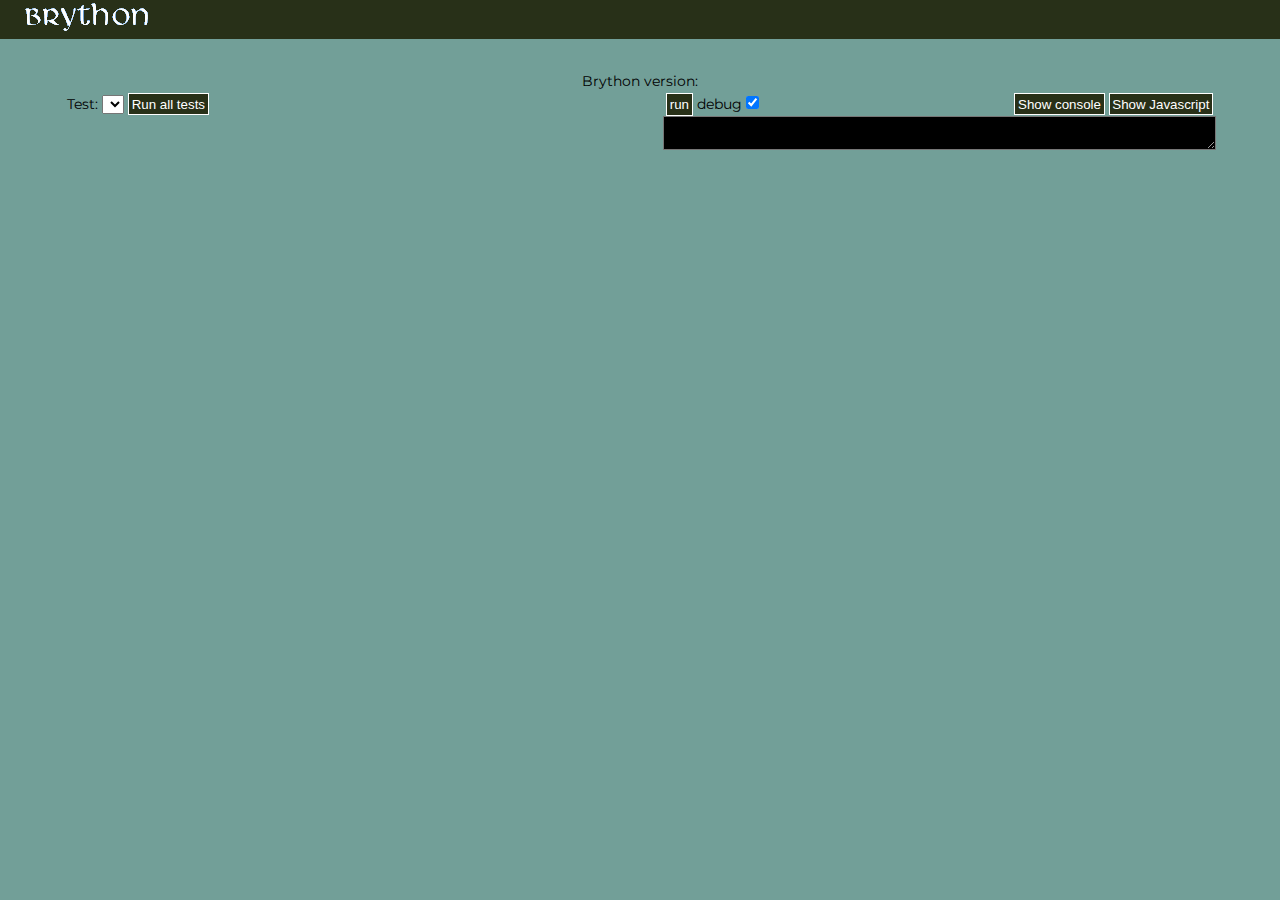
<file: brython-3.6.3/www/tests/index.html>
<!DOCTYPE html>
<html>
<head>
<meta charset="utf-8">
<link rel="stylesheet" type="text/css"
      href="https://fonts.googleapis.com/css?family=Montserrat">

<link rel="stylesheet" href="../doc/doc_brython.css">

<link rel="stylesheet" href="console.css">

<script src="ace/ace.js" type="text/javascript" charset="utf-8"></script>
<script src="ace/ext-language_tools.js" type="text/javascript" charset="utf-8"></script>
<script src="ace/mode-python3.js" type="text/javascript" charset="utf-8"></script>
<script src="ace/snippets/python.js" type="text/javascript" charset="utf-8"></script>


<script type="text/javascript" src="../src/unicode.min.js"></script>
<script type="text/javascript" src="../src/brython_builtins.js"></script>
<script type="text/javascript" src="../src/version_info.js"></script>
<script type="text/javascript" src="../src/py2js.js"></script>
<script type="text/javascript" src="../src/py_object.js"></script>
<script type="text/javascript" src="../src/py_type.js"></script>
<script type="text/javascript" src="../src/py_utils.js"></script>
<script type="text/javascript" src="../src/py_sort.js"></script>
<script type="text/javascript" src="../src/py_builtin_functions.js"></script>
<script type="text/javascript" src="../src/py_exceptions.js"></script>
<script type="text/javascript" src="../src/py_range_slice.js"></script>
<script type="text/javascript" src="../src/py_bytes.js"></script>
<script type="text/javascript" src="../src/py_set.js"></script>
<script type="text/javascript" src="../src/js_objects.js"></script>
<script type="text/javascript" src="../src/stdlib_paths.js"></script>
<script type="text/javascript" src="../src/py_import.js"></script>

<script type="text/javascript" src="../src/py_string.js"></script>
<script type="text/javascript" src="../src/py_int.js"></script>
<script type="text/javascript" src="../src/py_long_int.js"></script>
<script type="text/javascript" src="../src/py_float.js"></script>
<script type="text/javascript" src="../src/py_complex.js"></script>
<script type="text/javascript" src="../src/py_dict.js"></script>
<script type="text/javascript" src="../src/py_list.js"></script>
<script type="text/javascript" src="../src/py_generator.js"></script>
<script type="text/javascript" src="../src/py_dom.js"></script>

<script type="text/javascript" src="../src/builtin_modules.js"></script>
<script type="text/javascript" src="../src/py_import_hooks.js"></script>
<script type="text/javascript" src="../src/async.js"></script>

<!-- Javascript code needed to run tests included in dom.py -->
<script src="dom_js_tests.js"></script>
<script src="jsobj_tests.js"></script>

<script type="text/javascript" src="../src/brython_stdlib.js"></script>

<script type="text/python3" id="tests">
import asyncio
import time
import sys
import traceback
import dis

from browser import document as doc, window, alert, console, prompt
from browser import timer
from browser.local_storage import storage

import editor, brython_test_utils as utils

utils.populate_testmod_input(doc['files'],
    ["Core language features", "Issues", "DOM interface", "Modules"])

script_num = -1
failed = []
t_start = None

global_loop = asyncio.new_event_loop()

@asyncio.run_async(loop=global_loop)
def run():
    global output
    import sys
    doc["console"].value = ''
    src = editor.editor.getValue()
    if storage is not None:
       storage["py_src"] = src
    state, t0, t1, _, async_manager = utils.run(src)
    sys.stdout.flush()
    output = doc["console"].value
    print('<sync tests completed in %6.2f ms>' % ((t1 - t0) * 1000.0))
    sys.stdout.flush()
    if async_manager.count_tests(pending_only=True) > 0:
        print('<async tests pending {pending} (out of {total})>'.format(
                pending=async_manager.count_tests(pending_only=True),
                total=async_manager.count_tests()))
    sys.stdout.flush()
    yield from async_manager.finish()
    async_manager.print_results()
    if async_manager.failed:
        state = 0
    if state == 0:
        print('<completed in %6.2f ms (FAILED)>' % ((time.perf_counter() - t0) * 1000.0))
    else:
        print('<completed in %6.2f ms (OK)>' % ((time.perf_counter() - t0) * 1000.0))
    sys.stdout.flush()
    #window.attrs()

    return state

@asyncio.run_async(loop=global_loop)
def test_next():
    global script_num, failed
    import sys
    script_num += 1
    options = doc['files'].options
    if script_num < len(options):
        try:
            option = doc['files'].options[script_num]
            print('Running tests in', option.innerText)
            sys.stdout.flush()
            src = open(option.value).read()
            doc['files'].attrs["selectedIndex"] = script_num
            editor.editor.setValue(src)
            state = yield from run()
            if state == 0:
                failed.append(option.text)
            sys.stdout.flush()
            global_loop.call_later(0.5, test_next)
        except Exception as exc:
            traceback.print_exc(file=sys.stderr)
    else:
        doc['console'].value = ''
        print('completed all tests in %.2f s' %(time.time()-t_start))
        print('failed : %s' %failed)
    sys.stdout.flush()

def test_all(ev):
    global script_num,failed,t_start
    script_num = -1
    t_start = time.time()
    failed = []
    test_next()

def set_debug(ev):
    if ev.target.checked:
        __BRYTHON__.debug = 1
    else:
        __BRYTHON__.debug = 0

__BRYTHON__.debug = int(doc['set_debug'].checked)

# bindings
doc['test_all'].bind('click',test_all)
doc['set_debug'].bind('change',set_debug)

doc['show_js'].bind('click',editor.show_js)
doc['run'].bind('click',lambda ev:run())
doc['show_console'].bind('click',editor.show_console)
doc['files'].bind('change',editor.load_script)
</script>

<script type="text/python3" id="translations">
from browser import document as doc
import header

qs_lang,language = header.show()

# other translations

trans = {
    'report_bugs':{'en':'Please report bugs in the ',
                   'es':'Poner los bugs en el ',
                   'fr':"Signalez les bugs dans l'"},
    'test_page':{'en':'Tests page','es':'Página de pruebas','fr':'Page de tests'},
    'run':{'en':'run','es':'ejecutar','fr':'exécuter'},
    'clear':{'en':'clear','es':'borrar','fr':'effacer'}
}


for key in trans:
    if key in doc:
        doc[key].html = trans[key][language]
</script>

<!-- Needed in sys.path init tests , see test_import.py -->
<link id="link_none1" rel="pythonpath" href="/nowhere1" hreflang="none" />
<link id="link_none2" rel="pythonpath" href="/nowhere2" hreflang="x-none" />
<link id="link_empty_vfs" rel="pythonpath prefetch" href="test.empty.vfs.js" />

</head>

<body onload="brython({debug:1, cache:'none', static_stdlib_import:true})">

<!-- HTML needed to run tests included in dom.py -->
<div id="dom-test-element-id"></div>

<table id=banner cellpadding=0 cellspacing=0>
<tr id=banner_row >
<td class="logo"><a href="../index.html"><img src="../brython_tp.png" class="logo"></a></td>
</tr>
</table>

<div style="text-align:center">
<br>Brython version: <span id="version"></span>
</div>
</center>


<div id="container">
<div id="left-div">
<div style="padding: 3px 3px 3px 3px;">
Test:
<select name="filename" id="files">
</select>
<button id="test_all">Run all tests</button>

</div>
  <div id="editor" style="width:100%;"></div>
</div>

<div id="right-div">
<div style="padding: 3px 3px 3px 3px;">
  <div style="float:left">
    <button id="run">run</button>
    debug<input type="checkbox" id="set_debug" checked>
  </div>
  <div style="float:right">
    <button id="show_console">Show console</button>
    <button id="show_js">Show Javascript</button>
  </div>
</div>

<div style="width:100%;height:100%;">
<textarea id="console" autocomplete="off"></textarea>
</div>

<div id="timeout_dialog" title="Set timeout for loops" style="visibility:hidden">
    <form>
     <fieldset>
      <label for="loop_timeout">Timeout (sec.)</label>
      <input type="text" name="timeout" id="timeout" value="20" class="text ui-widget-content ui-corner-all">
     </fieldset>
    </form>
</div>

</div>
</div>
</body>
</html>
</file>
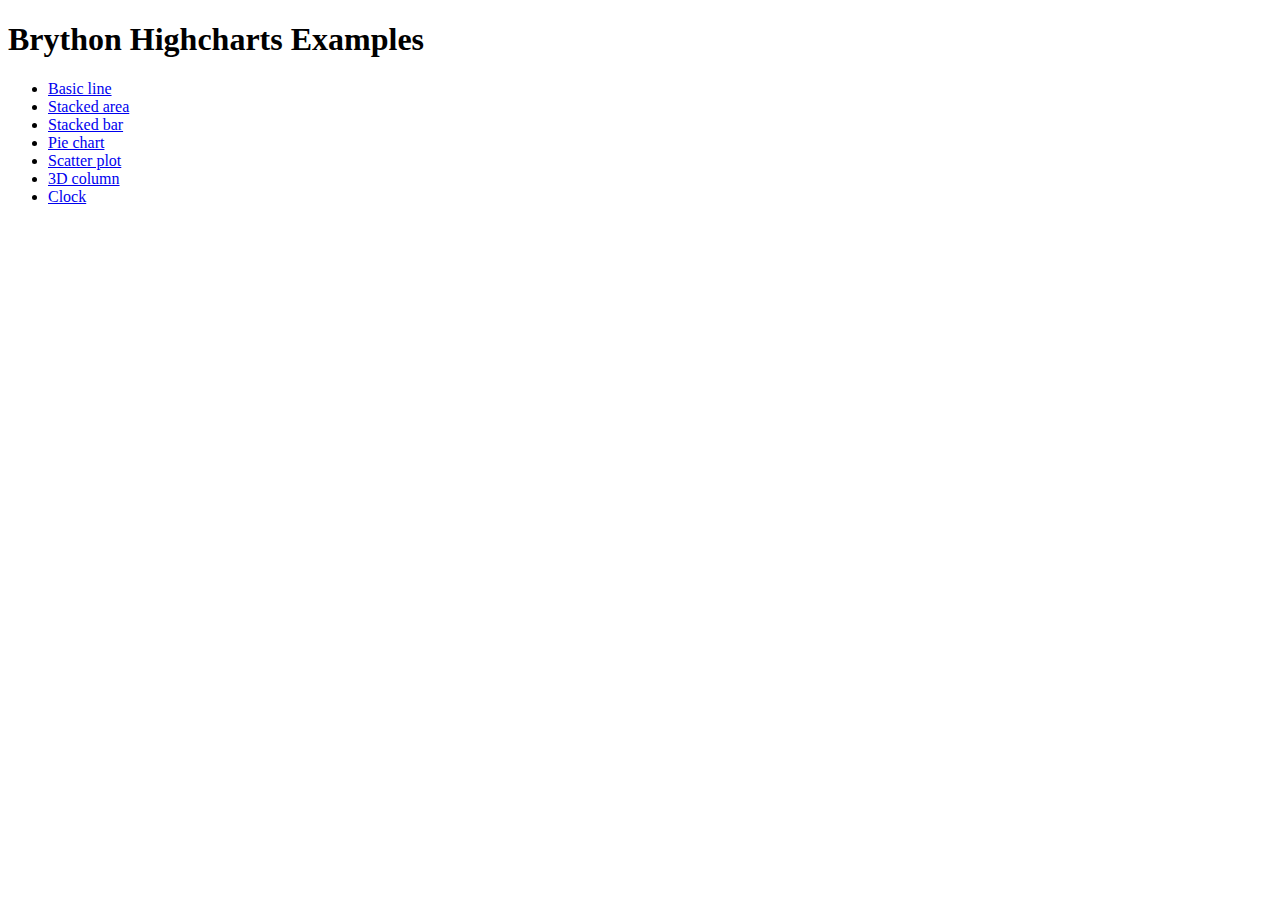
<file: brython-3.6.3/www/gallery/highcharts/index.htm>
<!DOCTYPE HTML PUBLIC "-//W3C//DTD HTML 4.01//EN" "http://www.w3.org/TR/html4/strict.dtd">
<html>
    <head>
        <meta http-equiv="Content-Type" content="text/html; charset=utf-8" />
        <title>Highcharts Examples</title>
    </head>
    <body>
        <h1>Brython Highcharts Examples</h1>

        <ul>
            <li><a href="examples/line-basic/index_py.htm">Basic line</a></li>
            <li><a href="examples/area-stacked/index_py.htm">Stacked area</a></li>
            <li><a href="examples/bar-stacked/index_py.htm">Stacked bar</a></li>
            <li><a href="examples/pie-basic/index_py.htm">Pie chart</a></li>
            <li><a href="examples/scatter/index_py.htm">Scatter plot</a></li>
            <li><a href="examples/3d-column-interactive/index_py.htm">3D column</a></li>
            <li><a href="examples/gauge-clock/index_py.htm">Clock</a></li>
        </ul>

    </body>
</html>
</file>
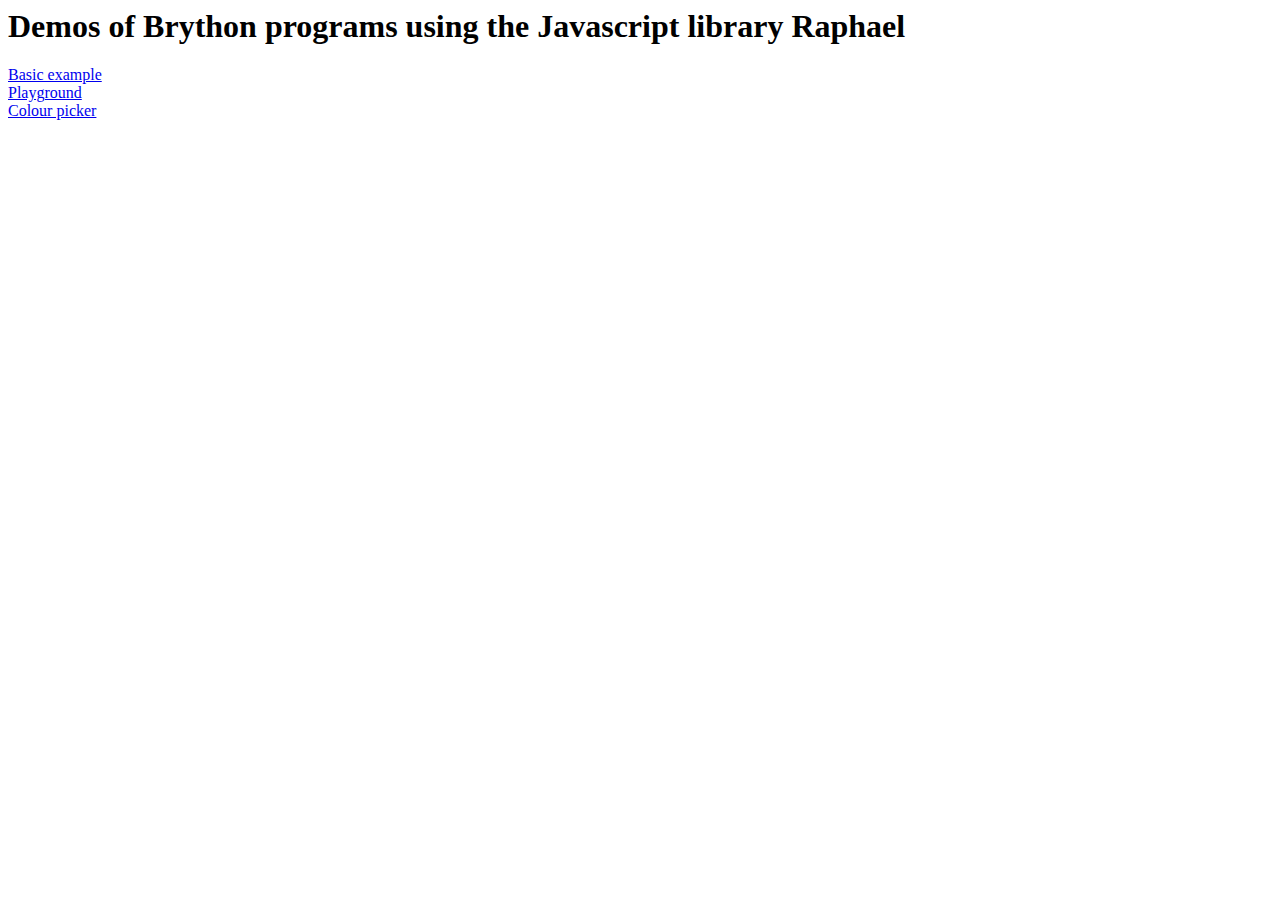
<file: brython-3.6.3/www/gallery/raphael/index.html>
<html>
<head>
<meta charset="utf-8">

</head>
<body>

<h1>Demos of Brython programs using the Javascript library Raphael</h1>

<a href="basic.html">Basic example</a>
<br><a href="playground_py.html">Playground</a>
<br><a href="picker_py.html">Colour picker</a>

</body>
</head>
</file>
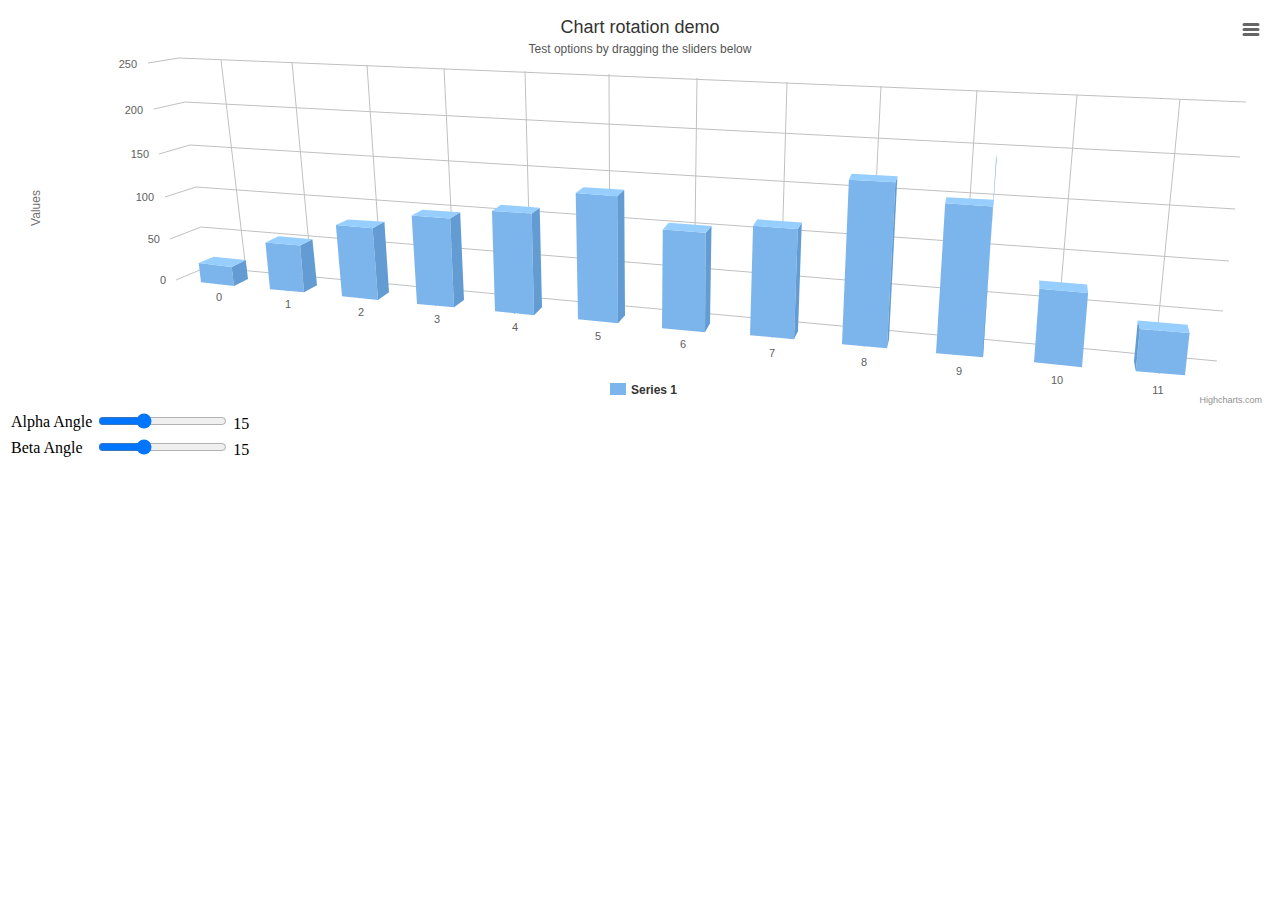
<file: brython-3.6.3/www/gallery/highcharts/examples/3d-column-interactive/index.htm>
<!DOCTYPE HTML>
<html>
    <head>
        <meta http-equiv="Content-Type" content="text/html; charset=utf-8">
        <title>Highcharts Example</title>

        <script type="text/javascript" src="http://ajax.googleapis.com/ajax/libs/jquery/1.8.2/jquery.min.js"></script>
        <script type="text/javascript">
$(function () {
    // Set up the chart
    var chart = new Highcharts.Chart({
        chart: {
            renderTo: 'container',
            type: 'column',
            margin: 75,
            options3d: {
                enabled: true,
                alpha: 15,
                beta: 15,
                depth: 50,
                viewDistance: 25
            }
        },
        title: {
            text: 'Chart rotation demo'
        },
        subtitle: {
            text: 'Test options by dragging the sliders below'
        },
        plotOptions: {
            column: {
                depth: 25
            }
        },
        series: [{
            data: [29.9, 71.5, 106.4, 129.2, 144.0, 176.0, 135.6, 148.5, 216.4, 194.1, 95.6, 54.4]
        }]
    });
    

    // Activate the sliders
    $('#R0').on('change', function(){
        chart.options.chart.options3d.alpha = this.value;
        showValues();
        chart.redraw(false);
    });
    $('#R1').on('change', function(){
        chart.options.chart.options3d.beta = this.value;
        showValues();
        chart.redraw(false);
    });

    function showValues() {
        $('#R0-value').html(chart.options.chart.options3d.alpha);
        $('#R1-value').html(chart.options.chart.options3d.beta);
    }
    showValues();
});
        </script>
    </head>
    <body>
<script src="../../js/highcharts.js"></script>
<script src="../../js/highcharts-3d.js"></script>
<script src="../../js/modules/exporting.js"></script>

<div id="container"></div>
<div id="sliders">
    <table>
        <tr><td>Alpha Angle</td><td><input id="R0" type="range" min="0" max="45" value="15"/> <span id="R0-value" class="value"></span></td></tr>
        <tr><td>Beta Angle</td><td><input id="R1" type="range" min="0" max="45" value="15"/> <span id="R1-value" class="value"></span></td></tr>
    </table>
</div>
    </body>
</html>
</file>
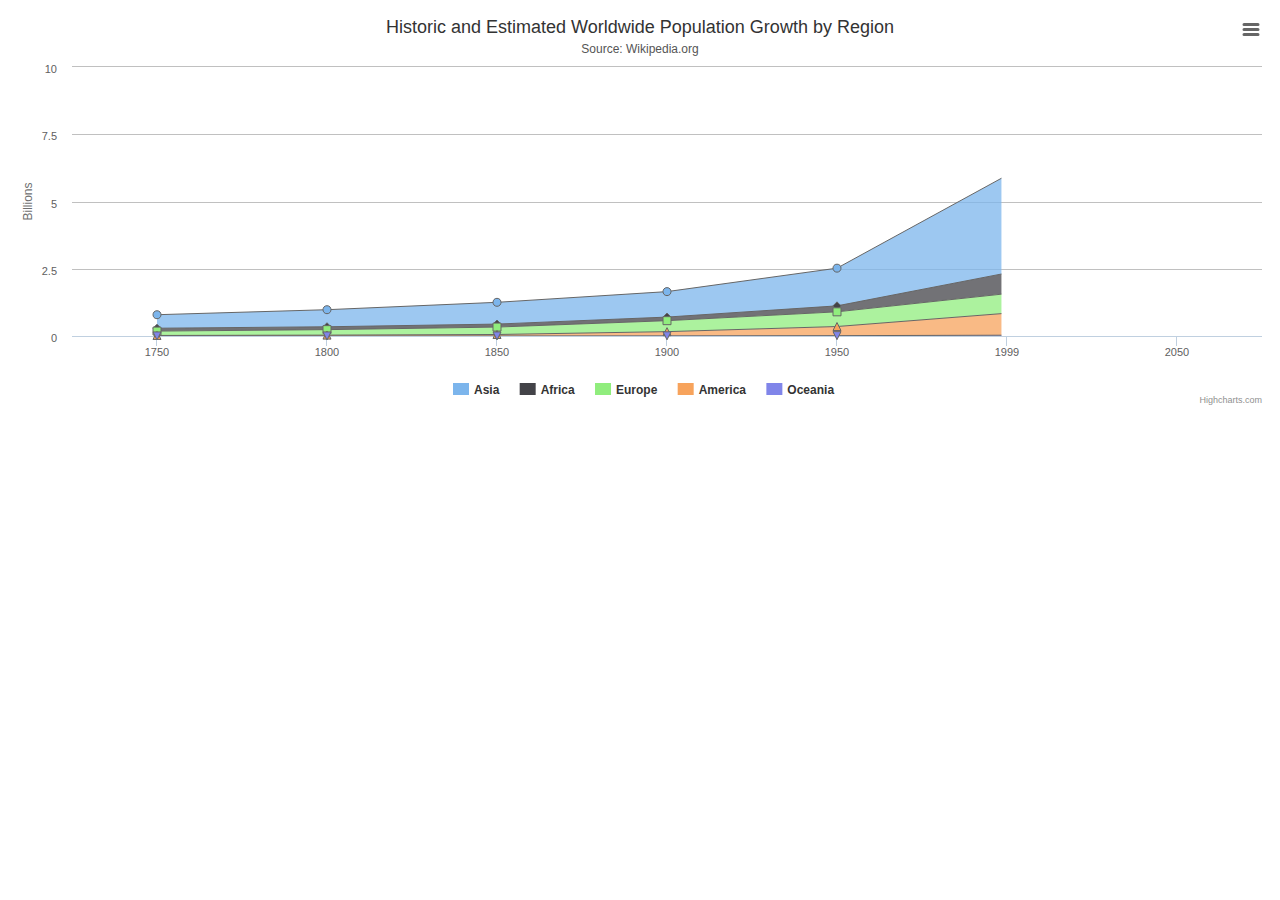
<file: brython-3.6.3/www/gallery/highcharts/examples/area-stacked/index.htm>
<!DOCTYPE HTML>
<html>
	<head>
		<meta http-equiv="Content-Type" content="text/html; charset=utf-8">
		<title>Highcharts Example</title>

		<script type="text/javascript" src="http://ajax.googleapis.com/ajax/libs/jquery/1.8.2/jquery.min.js"></script>
		<script type="text/javascript">
$(function () {
        $('#container').highcharts({
            chart: {
                type: 'area'
            },
            title: {
                text: 'Historic and Estimated Worldwide Population Growth by Region'
            },
            subtitle: {
                text: 'Source: Wikipedia.org'
            },
            xAxis: {
                categories: ['1750', '1800', '1850', '1900', '1950', '1999', '2050'],
                tickmarkPlacement: 'on',
                title: {
                    enabled: false
                }
            },
            yAxis: {
                title: {
                    text: 'Billions'
                },
                labels: {
                    formatter: function() {
                        return this.value / 1000;
                    }
                }
            },
            tooltip: {
                shared: true,
                valueSuffix: ' millions'
            },
            plotOptions: {
                area: {
                    stacking: 'normal',
                    lineColor: '#666666',
                    lineWidth: 1,
                    marker: {
                        lineWidth: 1,
                        lineColor: '#666666'
                    }
                }
            },
            series: [{
                name: 'Asia',
                data: [502, 635, 809, 947, 1402, 3634, 5268]
            }, {
                name: 'Africa',
                data: [106, 107, 111, 133, 221, 767, 1766]
            }, {
                name: 'Europe',
                data: [163, 203, 276, 408, 547, 729, 628]
            }, {
                name: 'America',
                data: [18, 31, 54, 156, 339, 818, 1201]
            }, {
                name: 'Oceania',
                data: [2, 2, 2, 6, 13, 30, 46]
            }]
        });
    });
    

		</script>
	</head>
	<body>
<script src="../../js/highcharts.js"></script>
<script src="../../js/modules/exporting.js"></script>

<div id="container" style="min-width: 310px; height: 400px; margin: 0 auto"></div>

	</body>
</html>
</file>
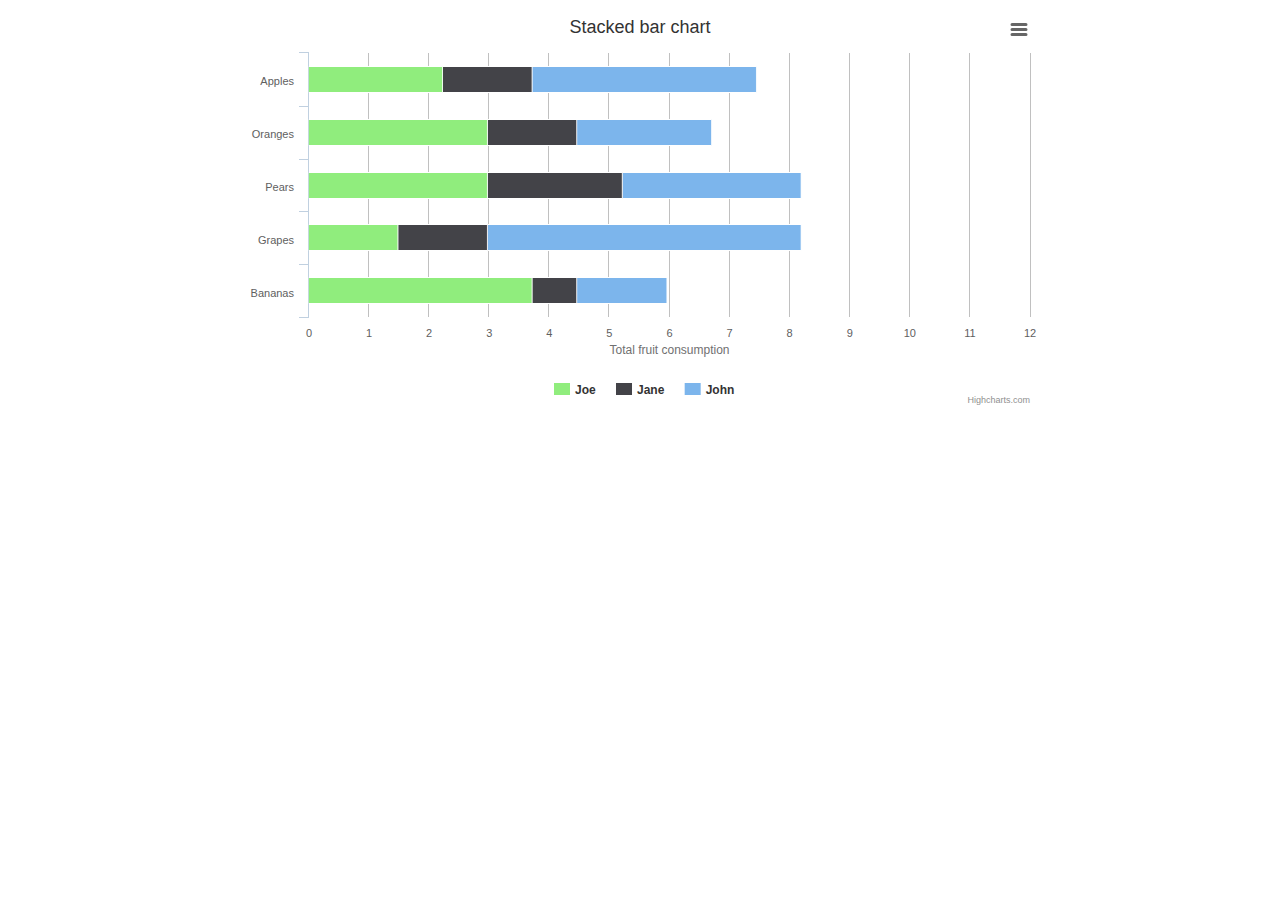
<file: brython-3.6.3/www/gallery/highcharts/examples/bar-stacked/index.htm>
<!DOCTYPE HTML>
<html>
	<head>
		<meta http-equiv="Content-Type" content="text/html; charset=utf-8">
		<title>Highcharts Example</title>

		<script type="text/javascript" src="http://ajax.googleapis.com/ajax/libs/jquery/1.8.2/jquery.min.js"></script>
		<script type="text/javascript">
$(function () {
        $('#container').highcharts({
            chart: {
                type: 'bar'
            },
            title: {
                text: 'Stacked bar chart'
            },
            xAxis: {
                categories: ['Apples', 'Oranges', 'Pears', 'Grapes', 'Bananas']
            },
            yAxis: {
                min: 0,
                title: {
                    text: 'Total fruit consumption'
                }
            },
            legend: {
                reversed: true
            },
            plotOptions: {
                series: {
                    stacking: 'normal'
                }
            },
                series: [{
                name: 'John',
                data: [5, 3, 4, 7, 2]
            }, {
                name: 'Jane',
                data: [2, 2, 3, 2, 1]
            }, {
                name: 'Joe',
                data: [3, 4, 4, 2, 5]
            }]
        });
    });
    

		</script>
	</head>
	<body>
<script src="../../js/highcharts.js"></script>
<script src="../../js/modules/exporting.js"></script>

<div id="container" style="min-width: 310px; max-width: 800px; height: 400px; margin: 0 auto"></div>

	</body>
</html>
</file>
<file: brython-3.6.3/www/doc/doc_brython.css>
@charset 'utf-8';
@-webkit-viewport{width:device-width}
@-moz-viewport{width:device-width}
@-ms-viewport{width:device-width}
@-o-viewport{width:device-width}
@viewport{width:device-width}

:root {
  --main-bg-color: #729f98;
  --header-color: #283018;
  --selected-header-color: #aa863a;
}

html {

}

body {
  font-family:Montserrat, Arial;
  font-size:0.9em;
  margin: 0px;
  background-color: var(--main-bg-color);
}

a.navig:link,a:link,a:hover,a:visited,a.navig:visited {
  color:var(--header-color);
  text-decoration:none;
}

a.banner{
  border-bottom-style: solid;
  border-bottom-color: var(--header-color);
  border-bottom-width: 6px;
}

a.banner:link,a.banner:visited {
  background-color:var(--header-color);
  color:#FFF;
  display:block;
  font-size:0.9em;
  line-height:30px;
  padding:1.3em;
  text-align:center;
  text-decoration:none;
}

a.banner:hover,a.banner:active {
  background-color:var(--header-color);
  border-bottom-color:var(--selected-header-color);
  color:#FFF
}

a.selected_header{
  border-bottom-color:var(--selected-header-color);
}

#content a{
    text-decoration: underline;
}

#banner {
  padding-bottom:15px;
  width:100%
}

button{
    background-color: var(--header-color);
    border-color: var(--header-color);
    color: #fff;
    border: 1px solid;
    padding: 0.2em;
}
button:hover{
    border-color: var(--selected-header-color);
}
#console {
  background-color:#000;
  color:#FFF;
  font-size:12px;
  font-weight:700
}

#content {
  padding-left:5%;
  padding-right:5%
}

a.glink {
  background-color:#FFF;
  color:#000;
  text-decoration:underline
}

img.logo {
  border-width:0;
  height:auto;
  padding:0;
  width:auto;
}

td.logo {
  background-color:var(--header-color);
  padding-left:20px;
  width:15%
}

td.top_menu {
  width:10%
}

td.language {
  background-color:#9fa8a3;
  text-align:right
}

select.language {
  border-width:0;
  color:#000;
  font-size:0.8em;
  margin-left:2em;
  background-color: var(--main-bg-color);
}

.pycode{
    font-size: 0.9em;
    display: inline-block;
    background-color:#F0F0F0;
    padding:3px 8px 8px 8px;
    border-style:solid;
    border-width:1px;
    border-color:#888;
    border-radius: 10px;
    width:auto;
}

.xml{
    font-size: 0.9em;
    display: inline-block;
    background-color:#F0F0F0;
    padding:3px 8px 8px 8px;
    border-style:solid;
    border-width:1px;
    border-color:#888;
    border-radius: 10px;
    color:#114;
    width:auto;
}

li {
  margin-bottom:3px
}

pre{
    font-family: Consolas;
}
pre.marked {
  color:#339;
  font-size: 12px;
}

/* colors for highlighted Python code */

span.python-string{
    color: blue;
}
span.python-comment{
    color: green;
}
span.python-keyword{
    color: purple;
}
span.python-builtin{
    color: #963;
}

code {
  color:#228;
  font-family: Consolas;
}

em {
  color:#339;
  font-family:courier
}

strong {
  color:#339;
  font-family:courier
}

#main {
  border-color:#000;
  border-style:solid;
  border-width:1px;
  min-height:20px;
  min-width:200px;
  padding:5px
}



/* Breakpoint for all color devices of < 999px width */
@media all and (color) and (max-width: 999px) {

    #banner {
        padding-bottom: 0
    }

    a.banner:link,a.banner:visited {
        font-size: 2em;
        line-height: 4em;
        padding: 0
    }

    #console {
        font-size: 10px
    }

    #content {
        padding: 0
    }

    img.logo, td.logo {
        display: none
    }

}
</file>
<file: brython-3.6.3/www/tests/console.css>
textarea {
     -webkit-box-sizing: border-box; /* Safari/Chrome, other WebKit */
     -moz-box-sizing: border-box;    /* Firefox, other Gecko */
     box-sizing: border-box;         /* Opera/IE 8+ */
}

#container {
width:90%;
height: 66%;
position:relative;
margin: auto;
}

#left-div {
width:50%;
height:100%;
#position:relative;
margin: auto;
float:left;
}

#right-div {
width:48%;
height:100%;
position:relative;
margin: auto;
float:right;
}

#editor {
float:none;
width:50%;
height:100%;
}

#controls {
width:10%;
float:none;
}

#console {
width:100%;
height:100%;
float:none;
}
</file>
